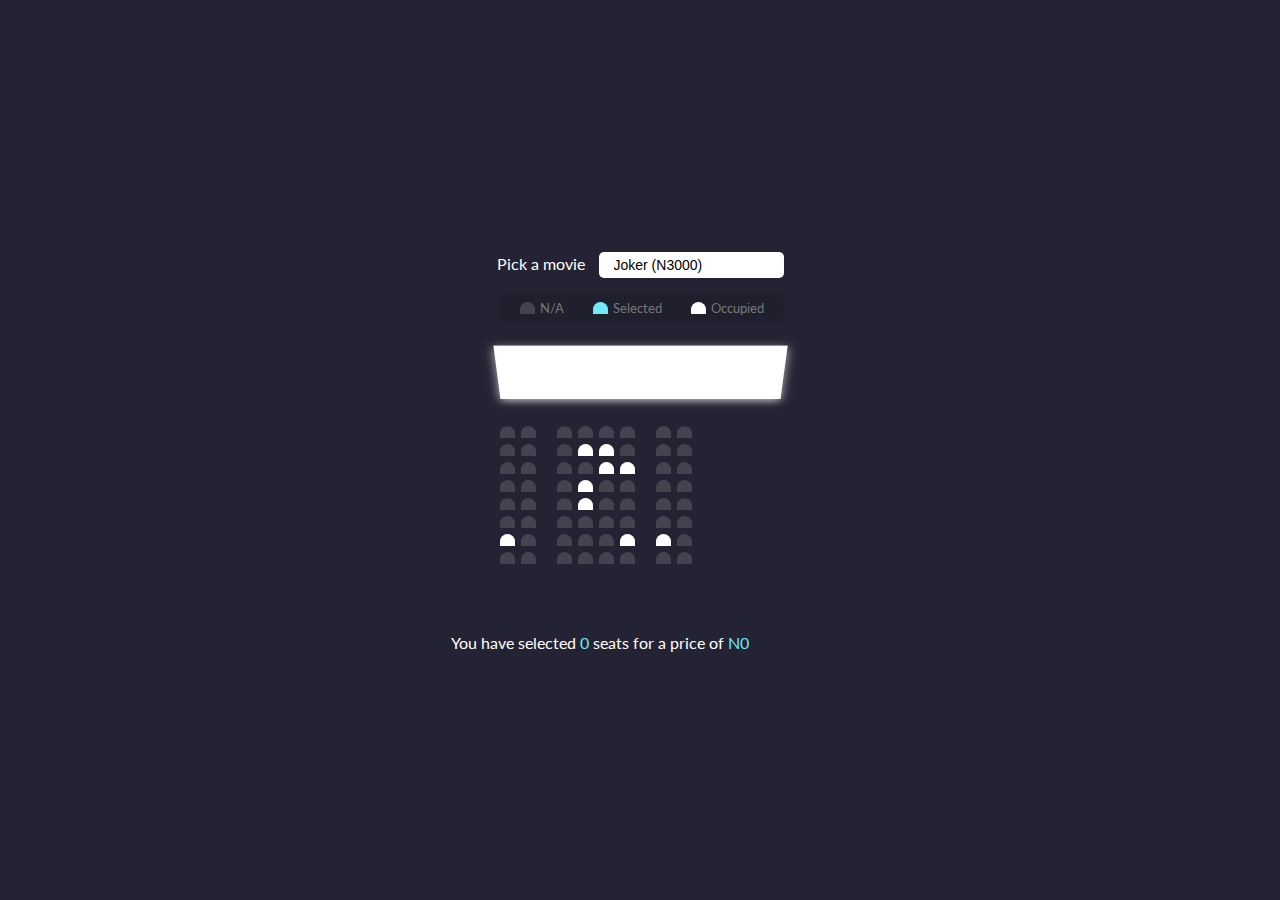
<file: BookMovieSeat/index.html>
<!DOCTYPE html>
<html lang="en">
  <head>
    <meta charset="UTF-8" />
    <meta name="viewport" content="width=device-width, initial-scale=1.0" />
    <link rel="stylesheet" href="styles.css" />
    <title>BookMovieSeat</title>
  </head>
  <body>
    <div class="movie-container">
      <label>Pick a movie</label>
      <select id="movie">
        <option value="3000">
          Joker (N3000)
        </option>
        <option value="2000">
          Spider Man (N2000)
        </option>
        <option value="1000">
          The Set up (N1000)
        </option>
        <option value="500">
          Dora the explorer (N500)
        </option>
      </select>
      <ul class="showcase">
        <li>
          <div class="seat"></div>
          <small>N/A</small>
        </li>
        <li>
          <div class="seat selected"></div>
          <small>Selected</small>
        </li>
        <li>
          <div class="seat occupied"></div>
          <small>Occupied</small>
        </li>
      </ul>
      <div class="container">
        <div class="screen"></div>
          <div class="row">
            <div class="seat"></div>
            <div class="seat"></div>
            <div class="seat"></div>
            <div class="seat"></div>
            <div class="seat"></div>
            <div class="seat"></div>
            <div class="seat"></div>
            <div class="seat"></div>
          </div>
          <div class="row">
            <div class="seat"></div>
            <div class="seat"></div>
            <div class="seat"></div>
            <div class="seat occupied"></div>
            <div class="seat occupied"></div>
            <div class="seat"></div>
            <div class="seat"></div>
            <div class="seat"></div>
          </div>
          <div class="row">
            <div class="seat"></div>
            <div class="seat"></div>
            <div class="seat"></div>
            <div class="seat"></div>
            <div class="seat occupied"></div>
            <div class="seat occupied"></div>
            <div class="seat"></div>
            <div class="seat"></div>
          </div>
          <div class="row">
            <div class="seat"></div>
            <div class="seat"></div>
            <div class="seat"></div>
            <div class="seat occupied"></div>
            <div class="seat"></div>
            <div class="seat"></div>
            <div class="seat"></div>
            <div class="seat"></div>
          </div>
          <div class="row">
            <div class="seat"></div>
            <div class="seat"></div>
            <div class="seat"></div>
            <div class="seat occupied"></div>
            <div class="seat"></div>
            <div class="seat"></div>
            <div class="seat"></div>
            <div class="seat"></div>
          </div>
          <div class="row">
            <div class="seat"></div>
            <div class="seat"></div>
            <div class="seat"></div>
            <div class="seat"></div>
            <div class="seat"></div>
            <div class="seat"></div>
            <div class="seat"></div>
            <div class="seat"></div>
          </div>
          <div class="row">
            <div class="seat occupied"></div>
            <div class="seat"></div>
            <div class="seat"></div>
            <div class="seat"></div>
            <div class="seat"></div>
            <div class="seat occupied"></div>
            <div class="seat occupied"></div>
            <div class="seat"></div>
          </div>
          <div class="row">
            <div class="seat"></div>
            <div class="seat"></div>
            <div class="seat"></div>
            <div class="seat"></div>
            <div class="seat"></div>
            <div class="seat"></div>
            <div class="seat"></div>
            <div class="seat"></div>
          </div>
        </div>
      </div>
    </div>
    <p class="text">
      You have selected <span id="count">0</span> seats for a price of <span id="total">N0</span>
    </p>
    <script src="script.js"></script>
  </body>
</html>
</file>
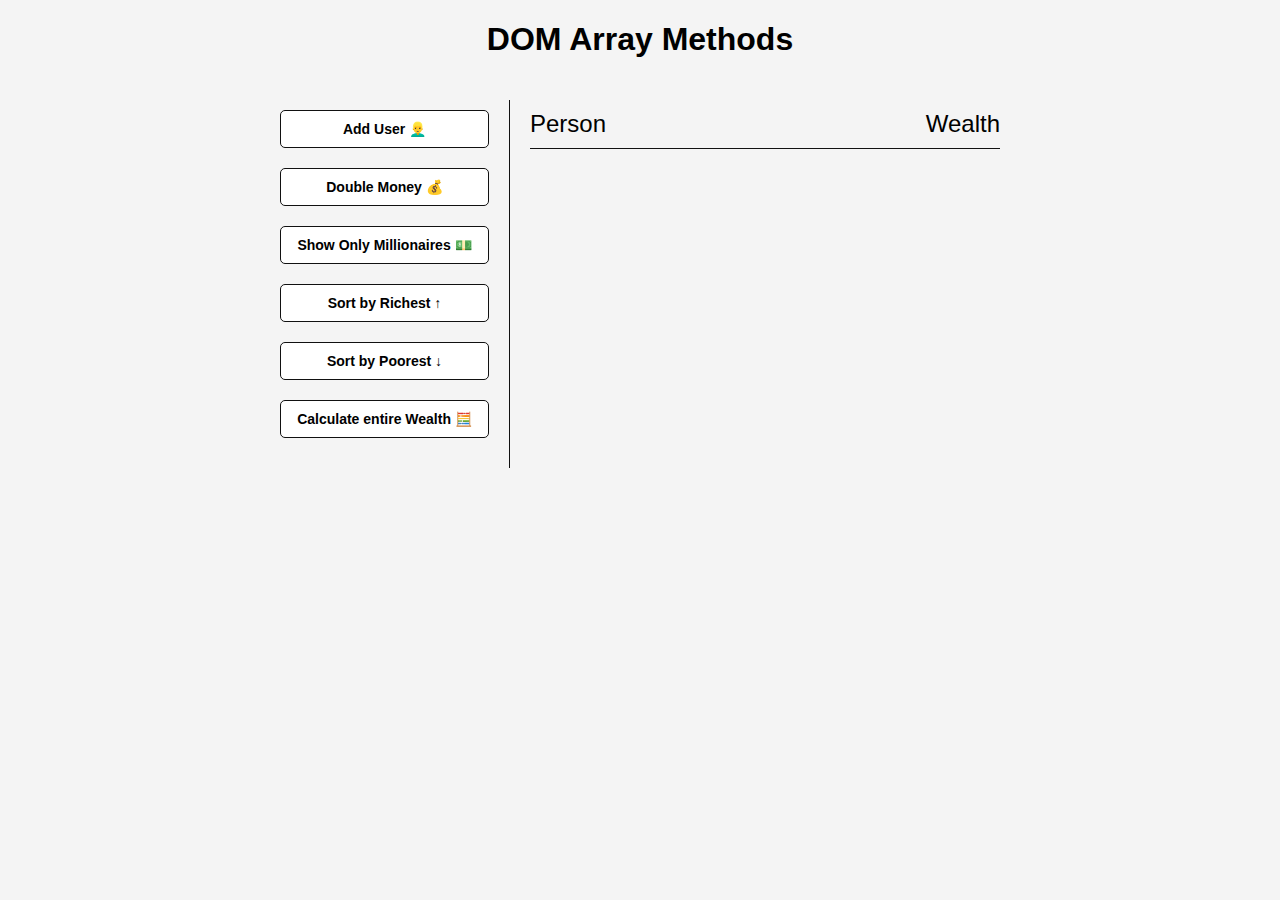
<file: DOM Array Methods/index.html>
<!DOCTYPE html>
<html lang="en">
  <head>
    <meta charset="UTF-8" />
    <meta name="viewport" content="width=device-width, initial-scale=1.0" />
    <meta http-equiv="X-UA-Compatible" content="ie=edge" />
    <link rel="stylesheet" href="style.css" />
    <title>DOM Array Methods</title>
  </head>
  <body>
    <h1>DOM Array Methods</h1>

    <div class="container">
      <aside>
        <button id="add-user">Add User 👱‍♂️</button>
        <button id="double">Double Money 💰</button>
        <button id="show-millionaires">Show Only Millionaires 💵</button>
        <button id="sort">Sort by Richest ↑</button>
        <button id="sort-poor">Sort by Poorest ↓</button>
        <button id="calculate-wealth">Calculate entire Wealth 🧮</button>
      </aside>
      <main id="main">
        <h2><strong>Person</strong> Wealth</h2>
      </main>
    </div>
    <script src="script.js"></script>
  </body>
</html>
</file>
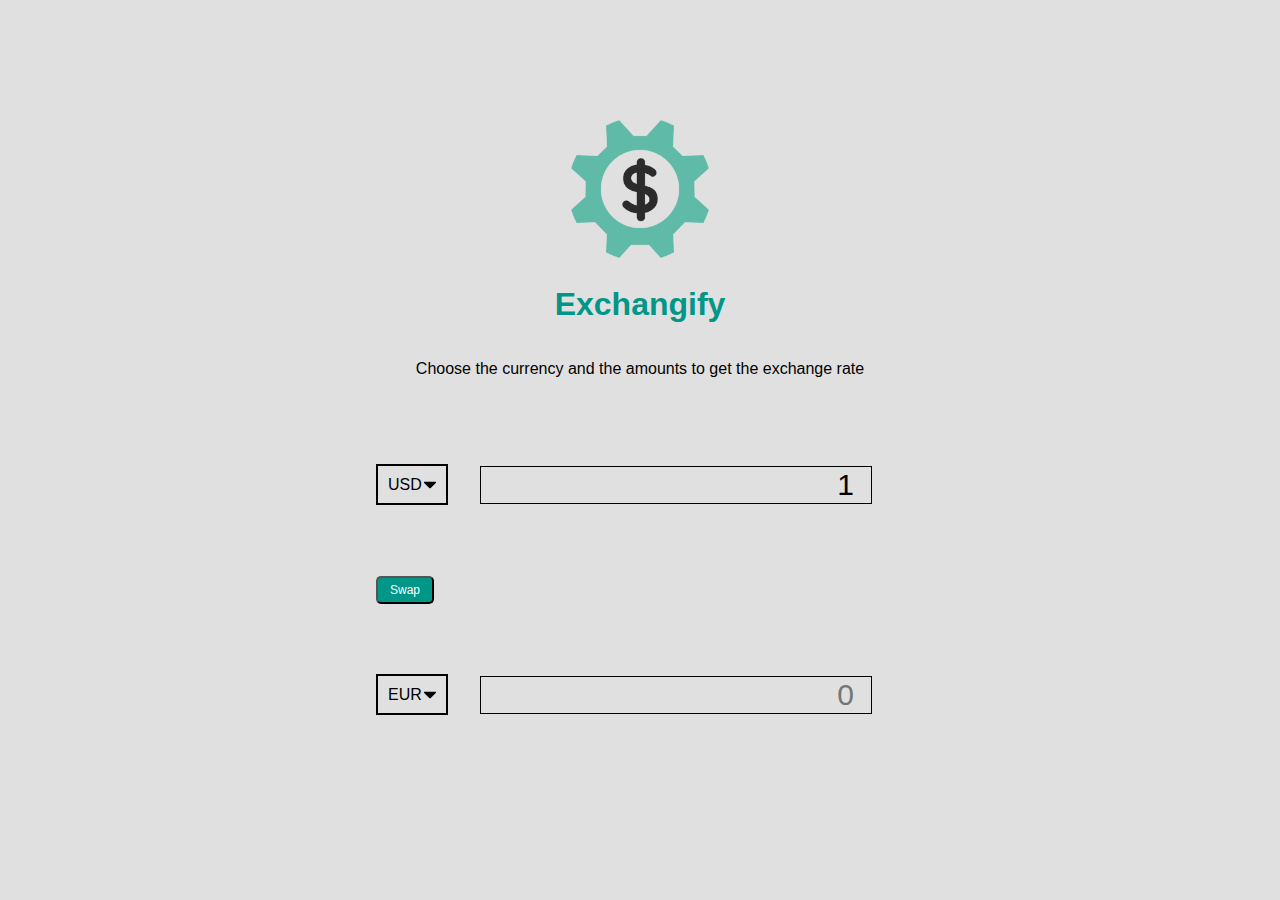
<file: Exchangify/index.html>
<!DOCTYPE html>
<html lang="en">
  <head>
    <meta charset="UTF-8" />
    <meta name="viewport" content="width=device-width, initial-scale=1.0" />
    <meta http-equiv="X-UA-Compatible" content="ie=edge" />
    <title>Exchangify</title>
    <link rel="stylesheet" href="style.css" />
  </head>
  <body>
    <img src="img/money.png" alt="money" class="money-img" />
    <h1>Exchangify</h1>
    <p>Choose the currency and the amounts to get the exchange rate</p>
    <div class="container">
      <div class="currency">
        <select id="currency-one">
          <option value="AED">AED</option>
          <option value="ARS">ARS</option>
          <option value="AUD">AUD</option>
          <option value="BGN">BGN</option>
          <option value="BRL">BRL</option>
          <option value="BSD">BSD</option>
          <option value="CAD">CAD</option>
          <option value="CHF">CHF</option>
          <option value="CLP">CLP</option>
          <option value="CNY">CNY</option>
          <option value="COP">COP</option>
          <option value="CZK">CZK</option>
          <option value="DKK">DKK</option>
          <option value="DOP">DOP</option>
          <option value="EGP">EGP</option>
          <option value="EUR">EUR</option>
          <option value="FJD">FJD</option>
          <option value="GBP">GBP</option>
          <option value="GTQ">GTQ</option>
          <option value="HKD">HKD</option>
          <option value="HRK">HRK</option>
          <option value="HUF">HUF</option>
          <option value="IDR">IDR</option>
          <option value="ILS">ILS</option>
          <option value="INR">INR</option>
          <option value="ISK">ISK</option>
          <option value="JPY">JPY</option>
          <option value="KRW">KRW</option>
          <option value="KZT">KZT</option>
          <option value="MXN">MXN</option>
          <option value="MYR">MYR</option>
          <option value="NOK">NOK</option>
          <option value="NZD">NZD</option>
          <option value="PAB">PAB</option>
          <option value="PEN">PEN</option>
          <option value="PHP">PHP</option>
          <option value="PKR">PKR</option>
          <option value="PLN">PLN</option>
          <option value="PYG">PYG</option>
          <option value="RON">RON</option>
          <option value="RUB">RUB</option>
          <option value="SAR">SAR</option>
          <option value="SEK">SEK</option>
          <option value="SGD">SGD</option>
          <option value="THB">THB</option>
          <option value="TRY">TRY</option>
          <option value="TWD">TWD</option>
          <option value="UAH">UAH</option>
          <option value="USD" selected>USD</option>
          <option value="UYU">UYU</option>
          <option value="VND">VND</option>
          <option value="ZAR">ZAR</option>
        </select>
        <input type="number" id="amount-one" placeholder="0" value="1" />
      </div>

      <div class="swap-rate-container">
        <button class="btn" id="swap">
          Swap
        </button>
        <div class="rate" id="rate"></div>
      </div>

      <div class="currency">
        <select id="currency-two">
          <option value="AED">AED</option>
          <option value="ARS">ARS</option>
          <option value="AUD">AUD</option>
          <option value="BGN">BGN</option>
          <option value="BRL">BRL</option>
          <option value="BSD">BSD</option>
          <option value="CAD">CAD</option>
          <option value="CHF">CHF</option>
          <option value="CLP">CLP</option>
          <option value="CNY">CNY</option>
          <option value="COP">COP</option>
          <option value="CZK">CZK</option>
          <option value="DKK">DKK</option>
          <option value="DOP">DOP</option>
          <option value="EGP">EGP</option>
          <option value="EUR" selected>EUR</option>
          <option value="FJD">FJD</option>
          <option value="GBP">GBP</option>
          <option value="GTQ">GTQ</option>
          <option value="HKD">HKD</option>
          <option value="HRK">HRK</option>
          <option value="HUF">HUF</option>
          <option value="IDR">IDR</option>
          <option value="ILS">ILS</option>
          <option value="INR">INR</option>
          <option value="ISK">ISK</option>
          <option value="JPY">JPY</option>
          <option value="KRW">KRW</option>
          <option value="KZT">KZT</option>
          <option value="MXN">MXN</option>
          <option value="MYR">MYR</option>
          <option value="NOK">NOK</option>
          <option value="NZD">NZD</option>
          <option value="PAB">PAB</option>
          <option value="PEN">PEN</option>
          <option value="PHP">PHP</option>
          <option value="PKR">PKR</option>
          <option value="PLN">PLN</option>
          <option value="PYG">PYG</option>
          <option value="RON">RON</option>
          <option value="RUB">RUB</option>
          <option value="SAR">SAR</option>
          <option value="SEK">SEK</option>
          <option value="SGD">SGD</option>
          <option value="THB">THB</option>
          <option value="TRY">TRY</option>
          <option value="TWD">TWD</option>
          <option value="UAH">UAH</option>
          <option value="USD">USD</option>
          <option value="UYU">UYU</option>
          <option value="VND">VND</option>
          <option value="ZAR">ZAR</option>
        </select>
        <input type="number" id="amount-two" placeholder="0" />
      </div>
    </div>
    <script src="script.js"></script>
  </body>
</html>
</file>
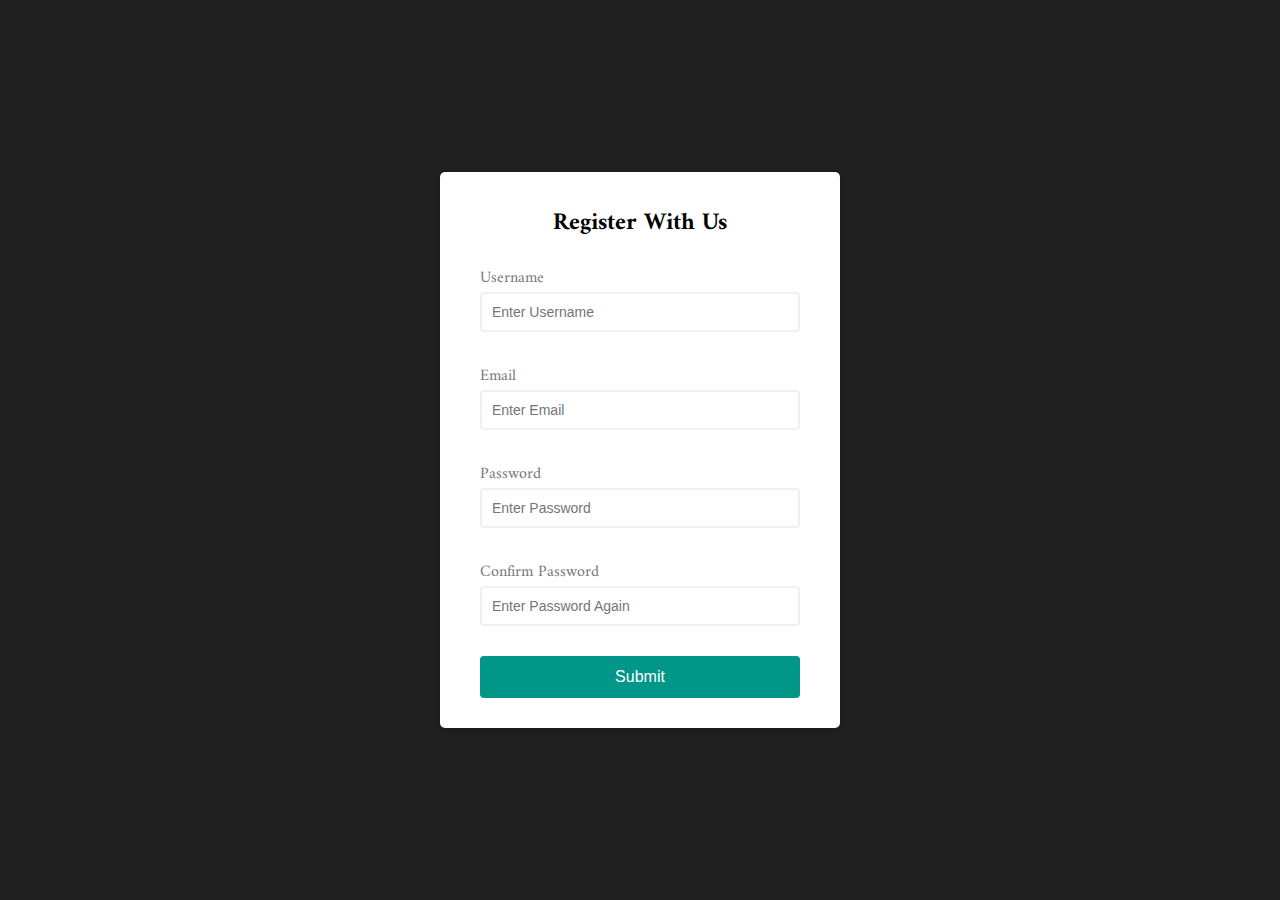
<file: Form-Validator/Index.html>
<!DOCTYPE html>
<html lang="en">
  <head>
    <meta charset="UTF-8" />
    <meta name="viewport" content="width=device-width, initial-scale=1.0" />
    <link rel="stylesheet" href="styles.css" />
    <title>Form Validator</title>
  </head>
  <body>
    <div class="container">
      <form id="form" class="form">
        <h2>Register With Us</h2>
        <div class="form-control">
          <label for="username">Username</label>
          <input
            type="text"
            name="Username"
            id="username"
            placeholder="Enter Username"
          />
          <small></small>
        </div>
        <div class="form-control">
          <label for="Email">Email</label>
          <input
            type="text"
            name="Email"
            id="email"
            placeholder="Enter Email"
          />
          <small>Error Message</small>
        </div>
        <div class="form-control">
          <label for="password">Password</label>
          <input
            type="password"
            name="Password"
            id="password"
            placeholder="Enter Password"
          />
          <small>Error Message</small>
        </div>
        <div class="form-control">
          <label for="confirm password">Confirm Password</label>
          <input
            type="password"
            name="Confirm Password"
            id="confirm-password"
            placeholder="Enter Password Again"
          />
          <small>Error Message</small>
        </div>
        <button>Submit</button>
      </form>
    </div>
    <script src="script.js"></script>
  </body>
</html>
</file>
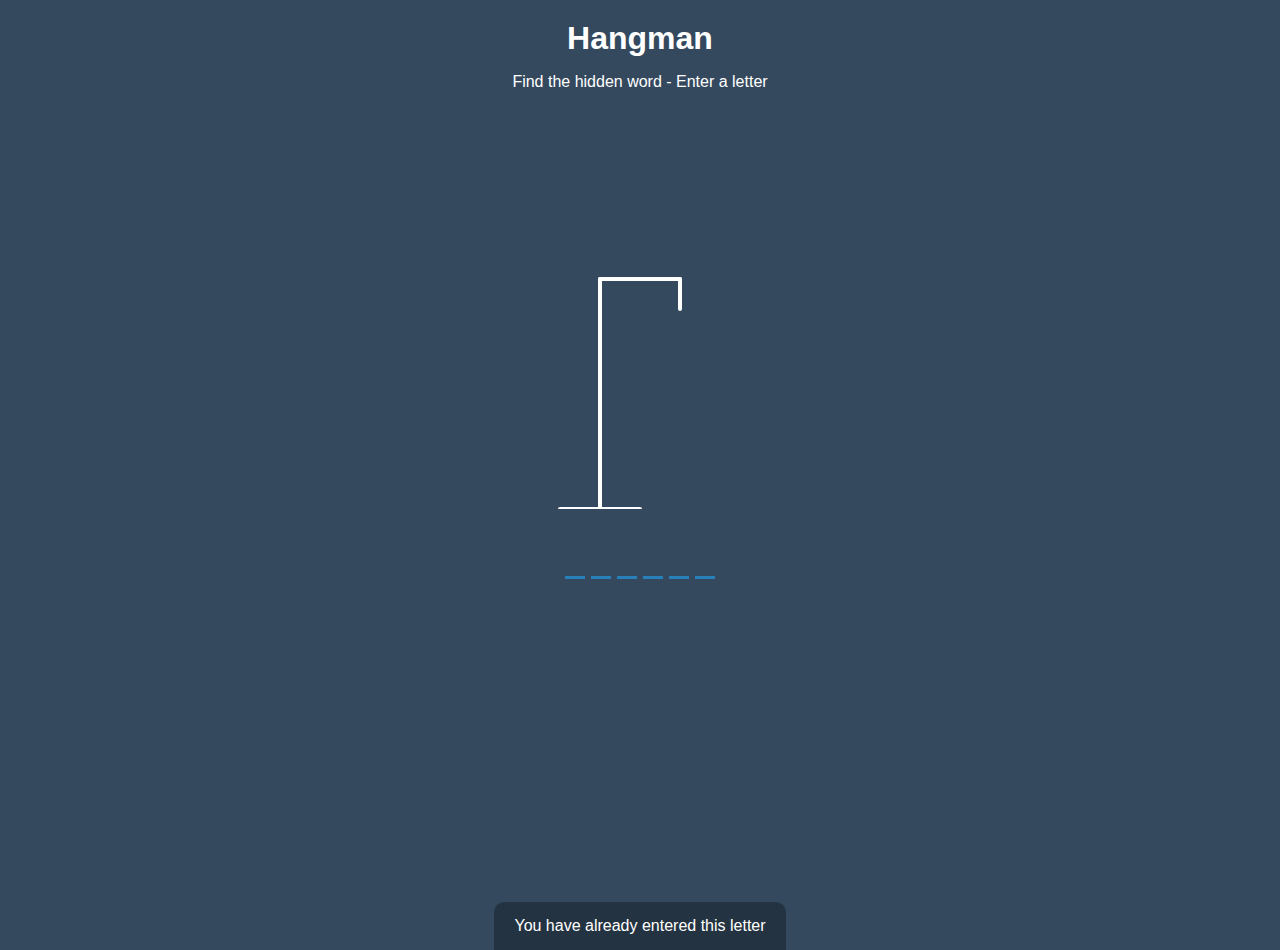
<file: Hangman Game/index.html>
<!DOCTYPE html>
<html lang="en">
  <head>
    <meta charset="UTF-8" />
    <meta name="viewport" content="width=device-width, initial-scale=1.0" />
    <link rel="stylesheet" href="styles.css" />
    <title>Hangman Game</title>
  </head>
  <body>
    <h1>Hangman</h1>
    <p>Find the hidden word - Enter a letter</p>
    <div class="game-container">
      <svg height="250" width="200" class="figure-container">
        <!-- Rod -->
        <line x1="60" y1="20" x2="140" y2="20" />
        <line x1="140" y1="20" x2="140" y2="50" />
        <line x1="60" y1="20" x2="60" y2="250" />
        <line x1="20" y1="250" x2="100" y2="250" />
        <!-- head -->
        <circle cx="140" cy="80" r="30" class="figure-part" />
        <!-- body -->
        <line x1="140" y1="110" x2="140" y2="150" class="figure-part" />
        <!-- arms -->
        <line x1="140" y1="130" x2="105" y2="110" class="figure-part" />
        <line x1="140" y1="130" x2="175" y2="110" class="figure-part" />
        <!-- legs -->
        <line x1="140" y1="150" x2="125" y2="180" class="figure-part" />
        <line x1="140" y1="150" x2="160" y2="180" class="figure-part" />
      </svg>
      <div class="wrong-letters-container">
        <div id="wrong-letters"></div>
      </div>
      <div class="word" id="word"></div>
    </div>
    <!-- Container for messages -->
    <div class="popup-container" id="popup-container">
      <div class="popup">
        <h2 id="final-message"></h2>
        <button id="play-button">
          Play Again
        </button>
      </div>
    </div>

    <!-- Notification -->
    <div class="notification-container" id="notification-container">
      <p>You have already entered this letter</p>
    </div>
    <script src="script.js"></script>
  </body>
</html>
</file>
<file: BookMovieSeat/styles.css>
@import url('https://fonts.googleapis.com/css?family=Lato&display=swap');

* {
  box-sizing: border-box;
}

body {
  background-color: #242333;
  color: #fff;
  display: flex;
  flex-direction: column;
  align-items: center;
  justify-content: center;
  height: 100vh;
  font-family: 'Lato', sans-serif;
  margin: 0;
}

.movie-container {
  margin: 20px 0;
}

.movie-container select {
  background-color: #fff;
  border: 0;
  border-radius: 5px;
  font-size: 14px;
  margin-left: 10px;
  padding: 5px 15px 5px 15px;
  -moz-appearance: none;
  -webkit-appearance: none;
  appearance: none;
}

.container {
  perspective: 1000px;
  margin-bottom: 30px;
}

.seat {
  background-color: #444451;
  height: 12px;
  width: 15px;
  margin: 3px;
  border-top-left-radius: 10px;
  border-top-right-radius: 10px;
}

.seat.selected {
  background-color: #6feaf6;
}

.seat.occupied {
  background-color: #fff;
}

.seat:nth-of-type(2) {
  margin-right: 18px;
}

.seat:nth-last-of-type(2) {
  margin-left: 18px;
}

.seat:not(.occupied):hover {
  cursor: pointer;
  transform: scale(1.2);
}

.showcase .seat:not(.occupied):hover {
  cursor: default;
  transform: scale(1);
}

.showcase {
  background: rgba(0, 0, 0, 0.1);
  padding: 5px 10px;
  border-radius: 5px;
  color: #777;
  list-style-type: none;
  display: flex;
  justify-content: space-between;
}

.showcase li {
  display: flex;
  align-items: center;
  justify-content: center;
  margin: 0 10px;
}

.showcase li small {
  margin-left: 2px;
}

.row {
  display: flex;
}

.screen {
  background-color: #fff;
  height: 70px;
  width: 100%;
  margin: 15px 0;
  transform: rotateX(-45deg);
  box-shadow: 0 3px 10px rgba(255, 255, 255, 0.7);
}

p.text {
  margin-right: 5rem;
}

p.text span {
  color: #6feaf6;
}
</file>
<file: DOM Array Methods/style.css>
* {
  box-sizing: border-box;
}

body {
  background: #f4f4f4;
  font-family: Arial, Helvetica, sans-serif;
  display: flex;
  flex-direction: column;
  align-items: center;
  min-height: 100vh;
  margin: 0;
}

.container {
  display: flex;
  padding: 20px;
  margin: 0 auto;
  max-width: 100%;
  width: 800px;
}

aside {
  padding: 10px 20px;
  width: 250px;
  border-right: 1px solid #111;
}

button {
  background-color: white;
  border: solid 1px #111;
  border-radius: 5px;
  cursor: pointer;
  display: block;
  width: 100%;
  padding: 10px;
  margin-bottom: 20px;
  font-weight: bold;
  font-size: 14px;
  outline: none;
}

button:hover {
  background-color: #d7d7d7;
}

button:active {
  background-color: #d7d7d7;
  box-shadow: 0 3px #666;
  transform: translateY(4px);
}

main {
  flex: 1;
  padding: 10px 20px;
}

h2 {
  border-bottom: 1px solid #111;
  padding-bottom: 10px;
  display: flex;
  justify-content: space-between;
  font-weight: 300;
  margin: 0 0 20px;
}

h3 {
  background-color: #fff;
  border-bottom: 1px solid #111;
  padding: 10px;
  display: flex;
  justify-content: space-between;
  font-weight: 300;
  margin: 20px 0 0;
}

.person {
  display: flex;
  justify-content: space-between;
  font-size: 20px;
  margin-bottom: 10px;
}
</file>
<file: Exchangify/style.css>
:root {
  --primary-color: #009688
}

* {
  box-sizing: border-box;
}

body {
  background-color: #e0e0e0;
  display: flex;
  flex-direction: column;
  align-items: center;
  justify-content: center;
  height: 100vh;
  font-family: 'Franklin Gothic Medium', 'Arial Narrow', Arial, sans-serif;
  margin: 0;
  padding: 20px;
}

h1 {
  color: var(--primary-color);
}

p {
  text-align: center;
}

.btn {
  color: #fff;
  background: var(--primary-color);
  cursor: pointer;
  border-radius: 5px;
  font-size: 12px;
  padding: 5px 12px;
}

.money-img {
  width: 150px;
}

.currency {
  padding: 40px 0;
  display: flex;
  align-items: center;
  justify-content: space-between;
}

.currency select {
  padding: 10px 20px 10px 10px;
  -moz-appearance: none;
  -webkit-appearance: none;
  appearance: none;
  border: 2px solid;
  font-size: 16px;
  background: transparent;
  background-image: url('data:image/svg+xml;charset=US-ASCII,%3Csvg%20xmlns%3D%22http%3A%2F%2Fwww.w3.org%2F2000%2Fsvg%22%20width%3D%22292.4%22%20height%3D%22292.4%22%3E%3Cpath%20fill%3D%22%20000002%22%20d%3D%22M287%2069.4a17.6%2017.6%200%200%200-13-5.4H18.4c-5%200-9.3%201.8-12.9%205.4A17.6%2017.6%200%200%200%200%2082.2c0%205%201.8%209.3%205.4%2012.9l128%20127.9c3.6%203.6%207.8%205.4%2012.8%205.4s9.2-1.8%2012.8-5.4L287%2095c3.5-3.5%205.4-7.8%205.4-12.8%200-5-1.9-9.2-5.5-12.8z%22%2F%3E%3C%2Fsvg%3E');
  background-position: right 10px top 50%, 0, 0;
  background-size: 12px auto, 100%;
  background-repeat: no-repeat;
}

.currency input {
  border: 1px solid;
  background: transparent;
  font-size: 30px;
  text-align: right;
  margin: 2rem;
}

.swap-rate-container {
  display: flex;
  align-items: center;
  justify-content: space-between;
}

.rate {
  color: var(--primary-color);
  font-size: 14px;
  padding: 0 10px;
}

select:focus,
input:focus,
button:focus {
  outline: 0;
}

@media(max-width: 600px) {
  .currency input {
    width: 200px;
  }
}
</file>
<file: Form-Validator/styles.css>
@import url('https://fonts.googleapis.com/css2?family=Amiri&display=swap');

:root {
  --success-color: #23cc71;
  --error-color: #e74c3c;
}

* {
  box-sizing: border-box;
}

body {
  background-color: #212121;
  font-family: 'Amiri', serif;
  display: flex;
  align-items: center;
  justify-content: center;
  min-height: 100vh;
  margin: 0;
}

.container {
  background-color: #ffff;
  border-radius: 5px;
  box-shadow: 0 2px 10px rgba(0, 0, 0, 0.3);
  width: 400px;
}

.form {
  padding: 30px 40px;
}

h2 {
  text-align: center;
  margin: 0 0 20px;
}

.form-control {
  margin-bottom: 10px;
  padding-bottom: 20px;
  position: relative;
}

.form-control label {
  color: #777;
  display: block;
}

.form-control input {
  border: 2px solid #f0f0f0;
  border-radius: 4px;
  display: block;
  width: 100%;
  padding: 10px;
  font-size: 14px;
}

.form-control input:focus {
  outline: 0;
  border-color: #777;
}

.form-control.success input {
  border-color: var(--success-color);
}

.form-control.error input {
  border-color: var(--error-color);
}

.form-control small {
  color: var(--error-color);
  position: absolute;
  bottom: 0;
  left: 0;
  visibility: hidden;
}

.form-control.error small {
  visibility: visible;
}

.form button {
  cursor: pointer;
  background-color: #009688;
  border: 2px solid #009688;
  border-radius: 4px;
  color: #ffff;
  display: block;
  font-size: 16px;
  padding: 10px;
  margin-top: 10px;
  width: 100%;
}

.form button:focus {
  outline: none;
}
</file>
<file: Hangman Game/styles.css>
* {
  box-sizing: border-box;
}

body {
  background-color: #34495e;
  color: #fff;
  font-family: Arial, Helvetica, sans-serif;
  display: flex;
  flex-direction: column;
  place-items: center;
  height: 80vh;
  margin: 0;
  overflow: hidden;
}

h1 {
  margin: 20px 0 0;
}

.game-container {
  padding: 20px 30px;
  position: relative;
  margin: auto;
  height: 350px;
  width: 450;
}

.figure-container {
  fill: transparent;
  stroke: #fff;
  stroke-width: 4px;
  stroke-linecap: round;
}

.figure-part {
  display: none;
}

.wrong-letters-container {
  position: absolute;
  top: 20px;
  right: 20px;
  display: flex;
  flex-direction: column;
  text-align: right;
}

.wrong-letters-container p {
  margin: 0 0 5px;
}

.wrong-letters-container span {
  font-size: 24px;
}

.word {
  display: flex;
  position: absolute;
  bottom: 10px;
  left: 50%;
  transform: translateX(-50%);
}

.letter {
  border-bottom: 3px solid #2980b9;
  display: inline-flex;
  font-size: 30px;
  align-items: center;
  justify-content: center;
  margin: 0 3px;
  height: 50px;
  width: 20px;
}

.popup-container {
  background-color: rgba(0, 0, 0, 0.3);
  position: fixed;
  top: 0;
  bottom: 0;
  left: 0;
  right: 0;
  display: none;
  align-items: center;
  justify-content: center;
}

.popup {
  background: #2980b9;
  border-radius: 5px;
  box-shadow: 0 15px 10px 3px rgba(0, 0, 0, 0.1);
  padding: 20px;
  text-align: center;
}

.popup button {
  cursor: pointer;
  background-color: #fff;
  color: #2980b9;
  border: 0;
  margin-top: 20px;
  padding: 12px 20px;
  font-size: 16px;
}

.popup button:active {
  transform: scale(0.98);
}

.popup button:focus {
  outline: 0;
}

.notification-container {
  background-color: rgba(0, 0, 0, 0.3);
  border-radius: 10px 10px 0 0;
  padding: 15px 20px;
  position: absolute;
  bottom: -50px;
  transition: transform 0.3s ease-in-out;
}

.notification-container p {
  margin: 0;
}

.notification-container.show {
  transform: translateY(-50px);
}
</file>
